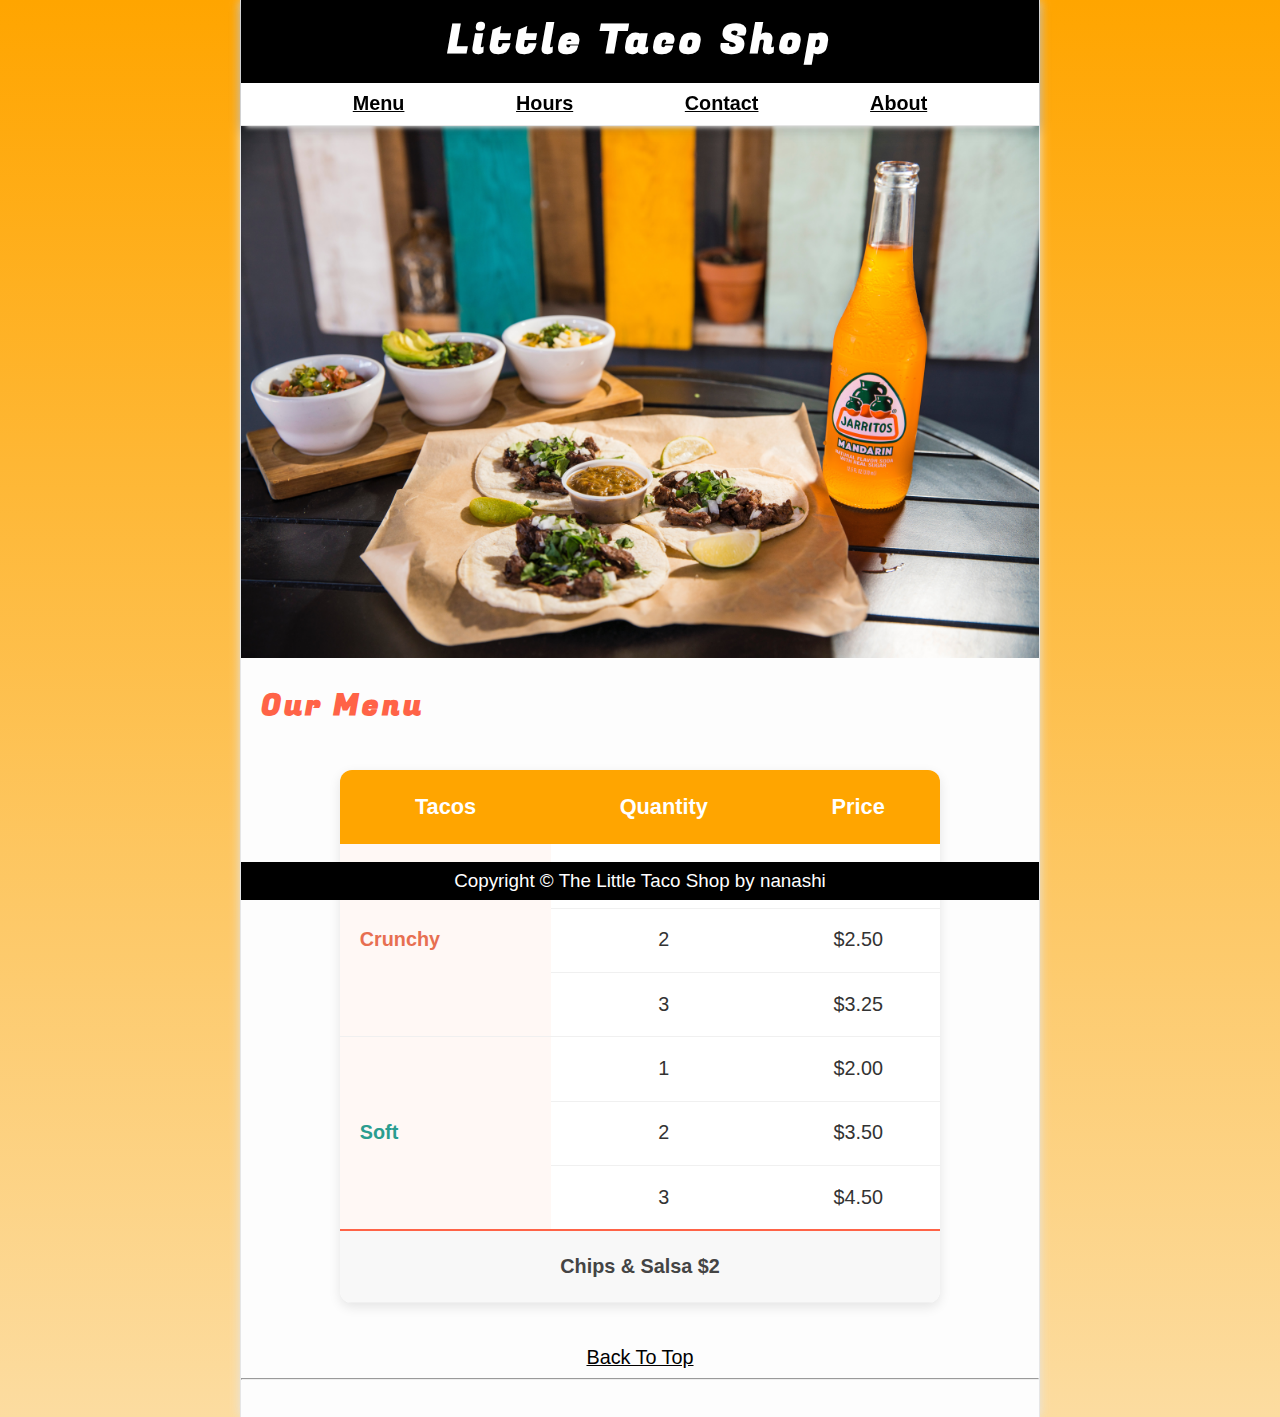
<file: index.html>
<!DOCTYPE html>
<html lang="en">

<head>
    <meta charset="UTF-8">
    <meta name="viewport" content="width=device-width, initial-scale=1.0">
    <meta name="author" content="Dave Gray">
    <meta name="description" content="The official website for The Little Taco Shop">
    <title>The Little Taco Shop</title>
    <link rel="icon" href="favicon.ico" type="image/x-icon">
    <link rel="stylesheet" href="css/style.css">
</head>

<body>
    <header class="header">
        <h1 class="header__h1">Little Taco Shop</h1>
        <nav class="header__nav">
            <ul class="header__ul">
                <li>
                    <a href="#menu">Menu</a>
                </li>
                <li>
                    <a href="hours.html">Hours</a>
                </li>
                <li>
                    <a href="contact.html">Contact</a>
                </li>
                <li>
                    <a href="about.html">About</a>
                </li>
            </ul>
        </nav>
    </header>

    <section class="hero">
        <h2 class="hero__h2">Bienvenidos!</h2>
        <figure>
            <img src="img/tacos_and_drink_1000x667.png" alt="Tacos and a Drink" title="We love tacos!" width="1000"
                height="667">
            <figcaption class="offscreen">
                Tacos and a Drink
            </figcaption>
        </figure>
    </section>

    <main class="main">
        <article id="menu" class="main__article menu">
            <h2 class="menu__h2">Our Menu</h2>
            <table class="menu__container">
                <caption class="offscreen">Our Tacos</caption>
                <thead>
                    <tr>
                        <th class="menu__header">Tacos</th>
                        <th class="menu__header" scope="col">Quantity</th>
                        <th class="menu__header" scope="col">Price</th>
                    </tr>
                </thead>
                <tbody>
                    <tr>
                        <th class="menu__item menu_cr" scope="row" rowspan="3">
                            Crunchy
                        </th>
                        <td class="menu__item">1</td>
                        <td class="menu__item">$1.50</td>
                    </tr>
                    <tr>
                        <td class="menu__item">2</td>
                        <td class="menu__item">$2.50</td>
                    </tr>
                    <tr>
                        <td class="menu__item">3</td>
                        <td class="menu__item">$3.25</td>
                    </tr>
                    <tr>
                        <th class="menu__item menu_sf" scope="row" rowspan="3">
                            Soft
                        </th>
                        <td class="menu__item">1</td>
                        <td class="menu__item">$2.00</td>
                    </tr>
                    <tr>
                        <td class="menu__item">2</td>
                        <td class="menu__item">$3.50</td>
                    </tr>
                    <tr>
                        <td class="menu__item">3</td>
                        <td class="menu__item">$4.50</td>
                    </tr>
                </tbody>
                <tfoot>
                    <tr>
                        <td class="menu__item menu_cs" colspan="3">
                            Chips &amp; Salsa $2
                        </td>
                    </tr>
                </tfoot>
            </table>
            <p class="center">
                <a href="#">Back To Top</a>
            </p>
        </article>
    </main>
    <hr>
    <footer class="footer">
        <p>
            <span class="nowrap">Copyright &copy;</span>
            <span class="nowrap">The Little Taco Shop by nanashi</span>
        </p>
    </footer>
</body>

</html>
</file>
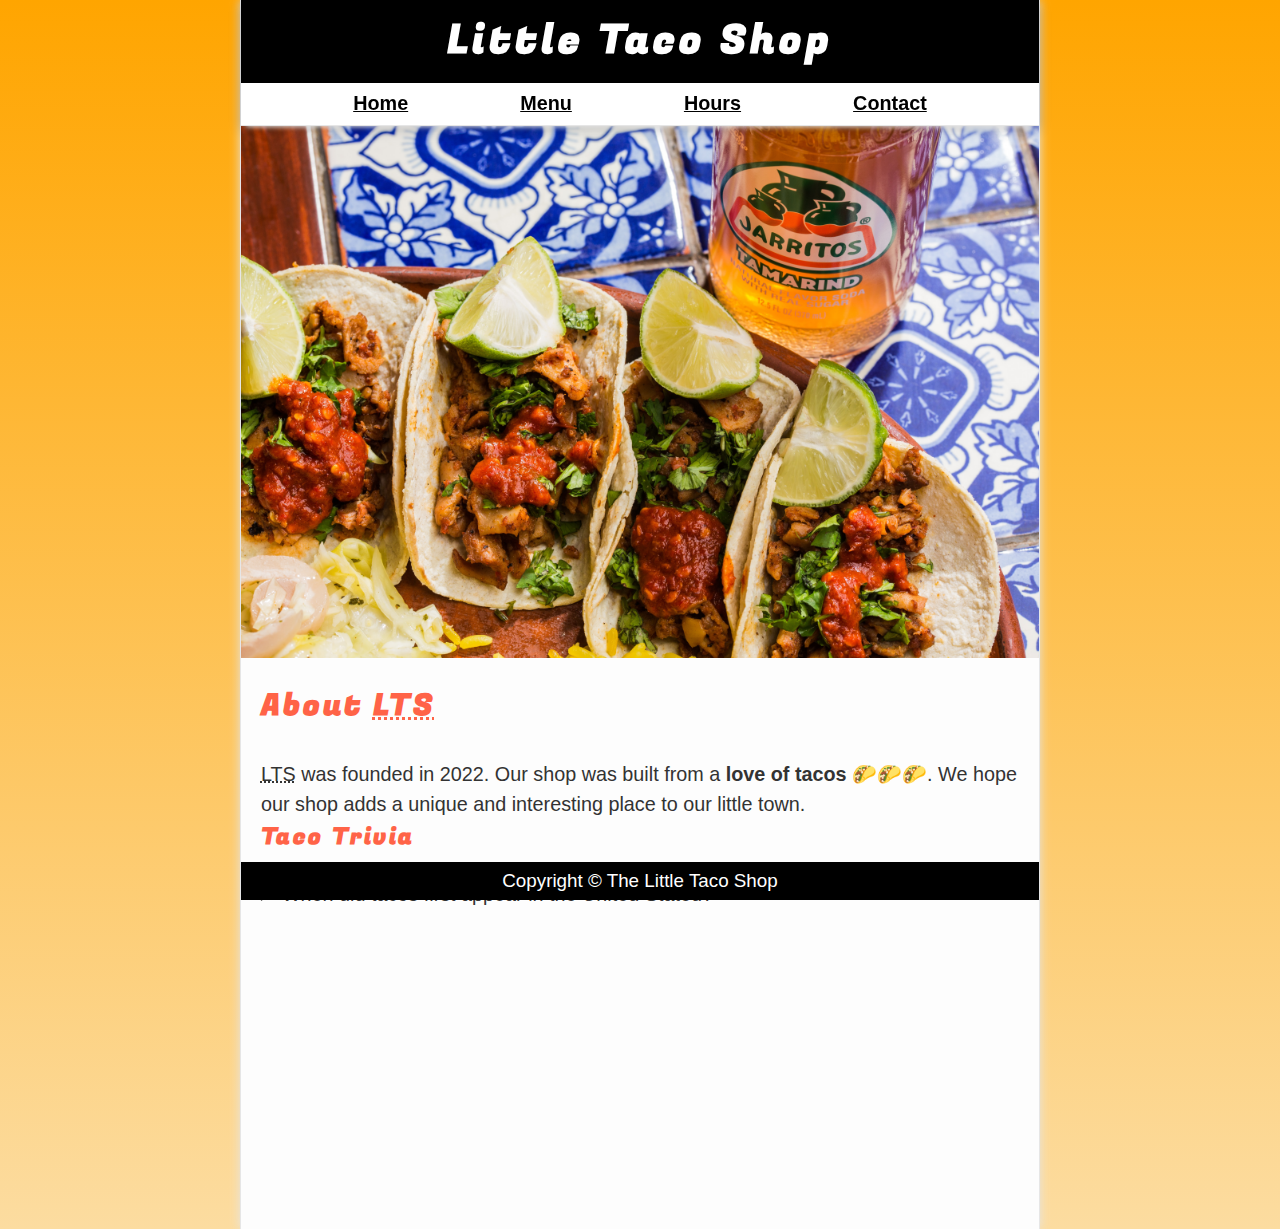
<file: about.html>
<!DOCTYPE html>
<html lang="en">

<head>
    <meta charset="UTF-8">
    <meta name="viewport" content="width=device-width, initial-scale=1.0">
    <meta name="author" content="Dave Gray">
    <meta name="description" content="About The Little Taco Shop">
    <title>About LTS</title>
    <link rel="icon" href="favicon.ico" type="image/x-icon">
    <link rel="stylesheet" href="css/style.css">
</head>

<body>
    <header class="header">
        <h1 class="header__h1">Little Taco Shop</h1>
        <nav class="header__nav">
            <ul class="header__ul">
                <li>
                    <a href="/">Home</a>
                </li>
                <li>
                    <a href="/index.html">Menu</a>
                </li>
                <li>
                    <a href="hours.html">Hours</a>
                </li>
                <li>
                    <a href="contact.html">Contact</a>
                </li>
            </ul>
        </nav>
    </header>

    <section class="hero">
        <figure>
            <img src="img/tacos_delicioso_1000x667.png" alt="Tacos Delicioso" title="Tacos Delicioso" width="1000"
                height="667">
            <figcaption class="offscreen">
                Try these Delicious Tacos
            </figcaption>
        </figure>
    </section>

    <main class="main">
        <article id="about" class="main__article about">
            <h2>About <abbr title="The Little Taco Shop">LTS</abbr></h2>
            <p>
                <abbr title="The Little Taco Shop">LTS</abbr> was founded in <time datetime="2022">2022</time>. Our shop
                was built from a <strong>love of tacos</strong> 🌮🌮🌮. We hope our shop adds a unique and interesting
                place to our little town.
            </p>
            <aside class="about_trivia">
                <h3>Taco Trivia</h3>
                <details>
                    <summary>When did tacos first appear in the United Stated?</summary>
                    <p class="about__trivia-answer">
                        Jeffrey M. Pilcher, taco historian and professor of history at the University of Minnesota, says
                        the earliest mention of tacos in the United States are in a newspaper from <time
                            datetime="1905">1905</time>. (Source: <cite><a
                                href="https://www.smithsonianmag.com/arts-culture/where-did-the-taco-come-from-81228162/"
                                target="_blank">Smithsonian Magazine</a></cite>)
                    </p>
                </details>
            </aside>
        </article>
    </main>

    <footer class="footer">
        <p>
            <span class="nowrap">Copyright &copy;</span>
            <span class="nowrap">The Little Taco Shop</span>
        </p>
    </footer>

</body>

</html>
</file>
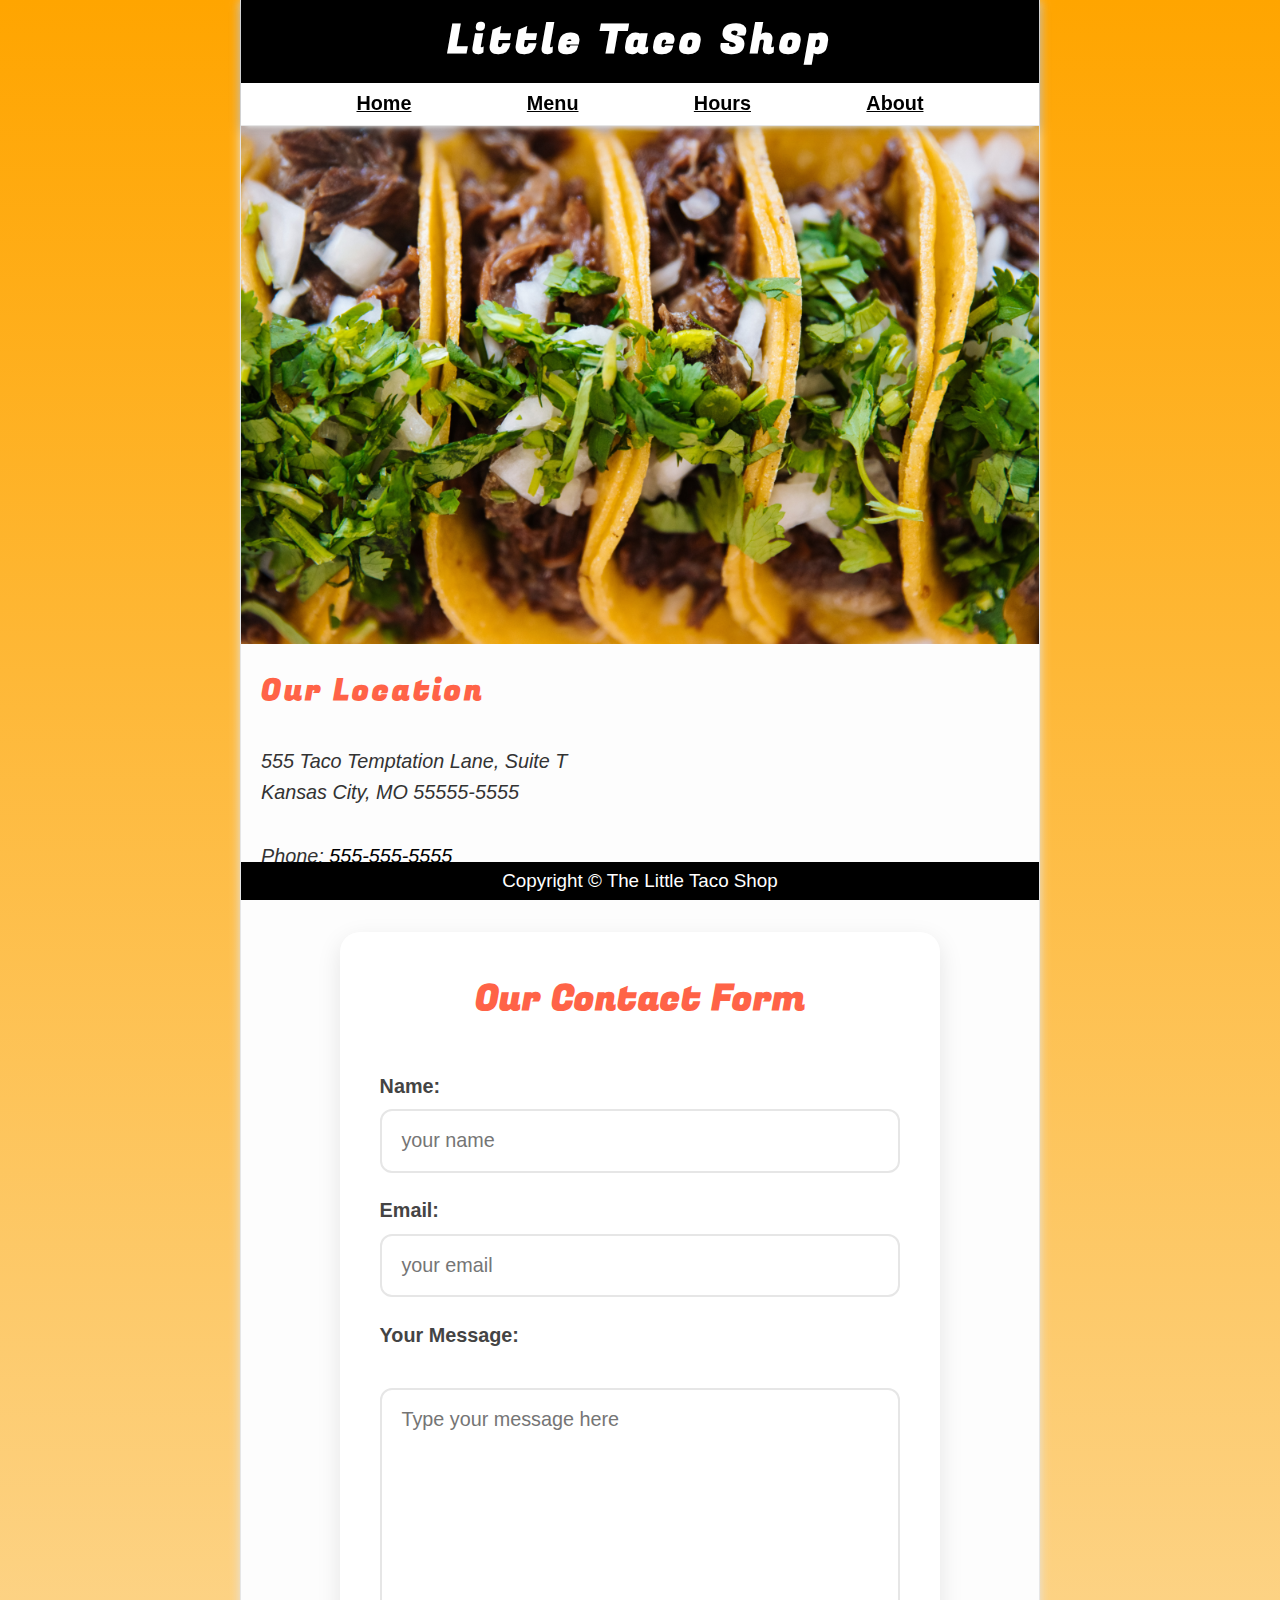
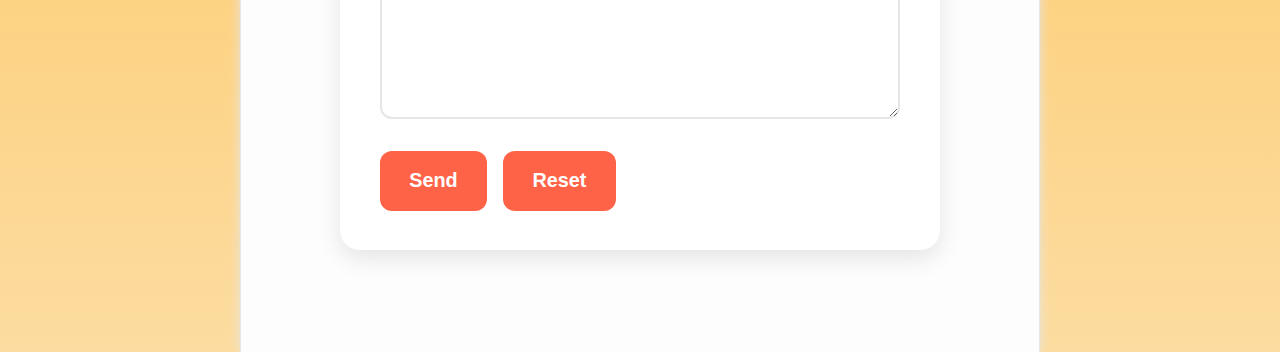
<file: contact.html>
<!DOCTYPE html>
<html lang="en">

<head>
    <meta charset="UTF-8">
    <meta name="viewport" content="width=device-width, initial-scale=1.0">
    <meta name="author" content="Dave Gray">
    <meta name="description" content="Contact information for The Little Taco Shop">
    <title>Contact Us - LTS</title>
    <link rel="icon" href="favicon.ico" type="image/x-icon">
    <link rel="stylesheet" href="css/style.css">
</head>

<body>
    <header class="header">
        <h1 class="header__h1">Little Taco Shop</h1>
        <nav class="header__nav">
            <ul class="header__ul">
                <li>
                    <a href="/">Home</a>
                </li>
                <li>
                    <a href="/#menu">Menu</a>
                </li>
                <li>
                    <a href="hours.html">Hours</a>
                </li>
                <li>
                    <a href="about.html">About</a>
                </li>
            </ul>
        </nav>
    </header>

    <article class="hero">
        <figure>
            <img src="img/tacos_close_up_1000x649.png" alt="Little Taco Shop Tacos" title="Tacos ready to eat!"
                width="1000" height="649">
            <figcaption class="offscreen">
                Little Taco Shop Tacos
            </figcaption>
        </figure>
    </article>

    <main class="main">
        <article class="main__article">
            <h2>Our Location</h2>
            <address>
                555 Taco Temptation Lane, Suite T<br>
                Kansas City, MO 55555-5555
                <br><br>
                Phone: <a href="tel:+5555555555">555-555-5555</a>
            </address>
        </article>

        <article class="main__article contact">
            <h2 class="contact__h2">Our Contact Form</h2>
            <form action="https://httpbin.org/get" method="get" class="contact__form">
                <fieldset class="contact__fieldset">
                    <legend class="offscreen">Send Us A Message</legend>
                    <p class="contact__p">
                        <label class="contact__label" for="name">Name:</label>
                        <input class="contact__input" type="text" name="name" id="name" placeholder="your name"
                            required>
                    </p>
                    <p class="contact__p">
                        <label class="contact__label" for="email">Email:</label>
                        <input class="contact__input" type="email" name="email" id="email" placeholder="your email"
                            required>
                    </p>
                    <p class="contact__p">
                        <label class="contact__label" for="message">Your Message:</label>
                        <br>
                        <textarea class="contact__textarea" name="message" id="message" cols="30" rows="10"
                            placeholder="Type your message here"></textarea>
                    </p>
                </fieldset>
                <button class="contact__button" type="submit">Send</button>
                <button class="contact__button" type="reset">Reset</button>
            </form>
        </article>
    </main>
    <footer class="footer">
        <p>
            <span class="nowrap">Copyright &copy;</span>
            <span class="nowrap">The Little Taco Shop</span>
        </p>
    </footer>
</body>

</html>
</file>
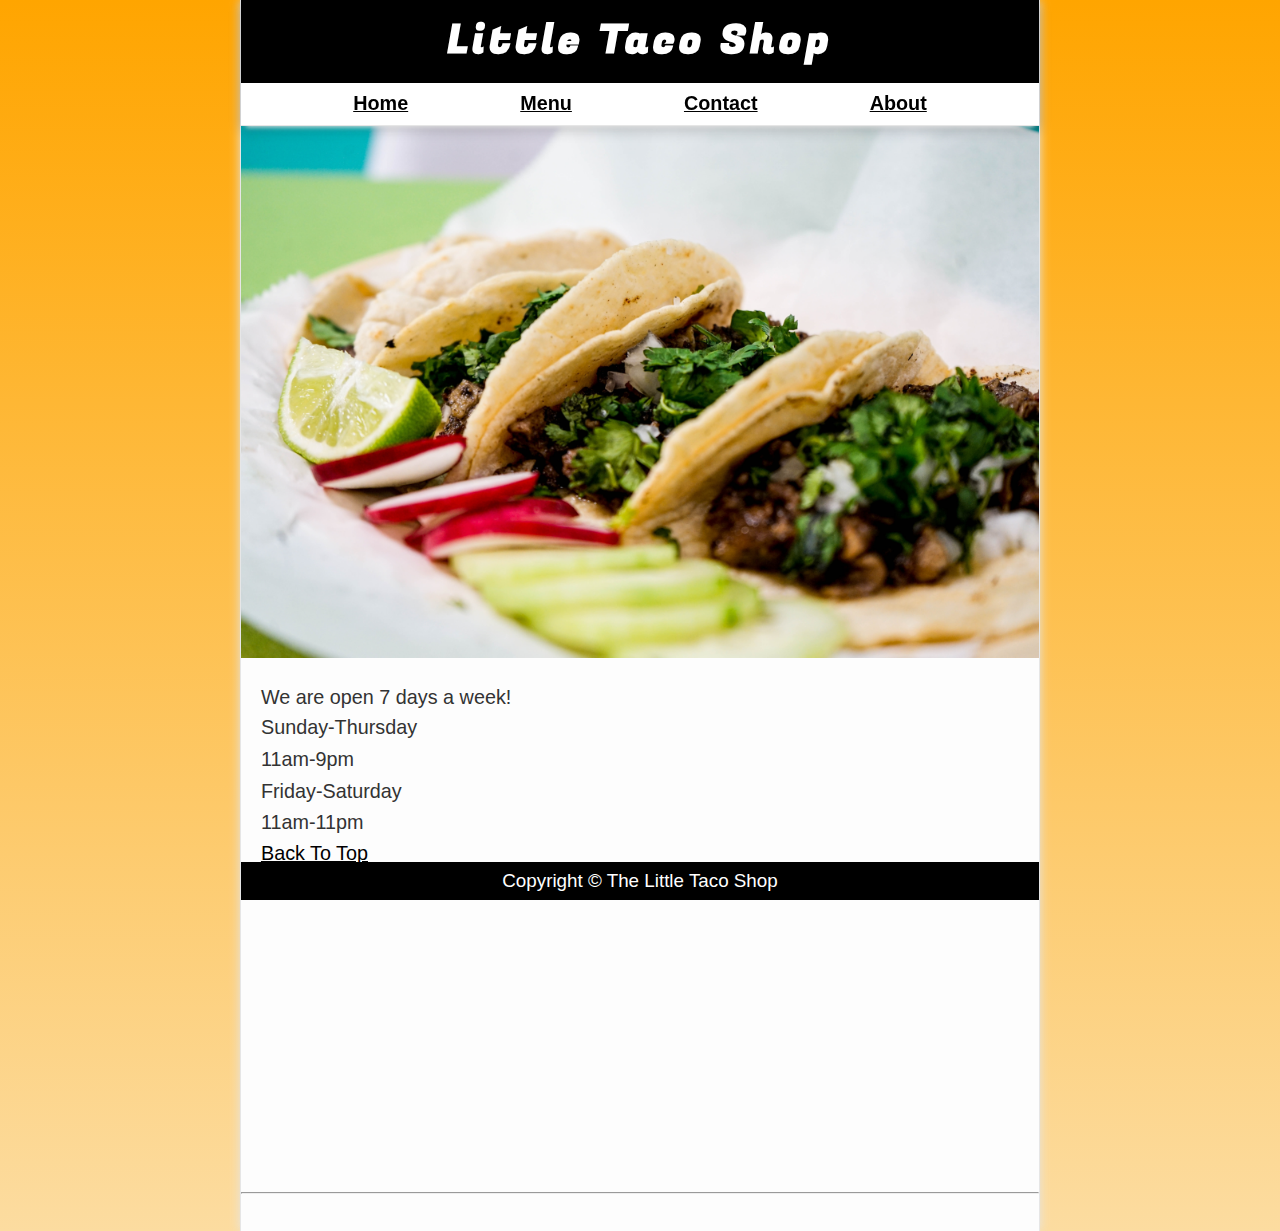
<file: hours.html>
<!DOCTYPE html>
<html lang="en">

<head>
    <meta charset="UTF-8">
    <meta name="viewport" content="width=device-width, initial-scale=1.0">
    <meta name="author" content="Dave Gray">
    <meta name="description" content="Store Hours for The Little Taco Shop">
    <title>LTS Hours</title>
    <link rel="icon" href="favicon.ico" type="image/x-icon">
    <link rel="stylesheet" href="css/style.css">
</head>

<body>
    <header class="header">
        <h1 class="header__h1">Little Taco Shop</h1>
        <nav class="header__nav">
            <ul class="header__ul">
                <li>
                    <a href="/">Home</a>
                </li>
                <li>
                    <a href="/#menu">Menu</a>
                </li>
                <li>
                    <a href="contact.html">Contact</a>
                </li>
                <li>
                    <a href="about.html">About</a>
                </li>
            </ul>
        </nav>
    </header>

    <section class="hero">
        <figure>
            <img src="img/tacos_tray_1000x667.png" alt="A Tray of Tasty Tacos" title="We love trays of tacos!"
                width="1000" height="667">
            <figcaption class="offscreen">
                A Tray of Tasty Tacos
            </figcaption>
        </figure>
    </section>

    <main class="main">
        <article class="main__article">
            <p>
                We are open 7 days a week!
            </p>
            <dl>
                <dt>Sunday-Thursday</dt>
                <dd>11am-9pm</dd>
                <dt>Friday-Saturday</dt>
                <dd>11am-11pm</dd>
            </dl>
            <p>
                <a href="#">Back To Top</a>
            </p>
        </article>
    </main>
    <hr>
    <footer class="footer">
        <p>
            <span class="nowrap">Copyright &copy;</span>
            <span class="nowrap">The Little Taco Shop</span>
        </p>
    </footer>
</body>

</html>
</file>
<file: css/style.css>
@import url("https://fonts.googleapis.com/css2?family=Fugaz+One&family=Nunito&display=swap");

/* || RESET */
*,
*::after,
*::before {
  margin: 0;
  padding: 0;
  box-sizing: border-box;
}

img {
  display: block;
  max-width: 100%;
  height: auto;
}

input,
button,
textarea {
  font: inherit;
}

/* || VARIABLES */

:root {
  /* FONTS */
  --FF: "Nunito", sans-serif;
  --FF-HEADINGS: "Fugaz One", cursive;
  --FS: clamp(1rem, 2.2vh, 1.5rem);

  /* COLORS */
  --BGCOLOR: orange;
  --BGCOLOR-FADE: rgb(252, 220, 160);
  --BGIMAGE: linear-gradient(to bottom, var(--BGCOLOR), var(--BGCOLOR-FADE));
  --BODY-BGCOLOR: #fff;
  --FONT-COLOR: #000;
  --BORDER-COLOR: #333;
  --HIGHLIGHT-COLOR: rgb(51, 178, 51);
  --LINK-COLOR: #000;
  --LINK-HOVER: hsla(0, 0%, 0%, 0.6);
  --LINK-ACTIVE: orange;
  --HEADER-BGCOLOR: #000;
  --HEADER-COLOR: #fff;
  --NAV-BGCOLOR: #fff;
  --HERO-BGCOLOR: rgba(51, 178, 51, 0.75);
  --HERO-COLOR: white;

  /* BORDERS */
  --BORDERS: 1px solid var(--BORDER-COLOR);

  /* STANDARD PADDING */
  --PADDING-TB: 0.25em;
  --PADDING-SIDE: 2.5%;

  /* STANDARD MARGIN */
  --MARGIN: clamp(1em, 2.5vh, 1.5em), 0;

  /* CONTACT SESSION */
  --HEADER-COLOR: #fff;
  --TEXT-COLOR: #333;
  --BG-COLOR: #fdfdfd;
  --HIGHLIGHT-COLOR: #ff6347; /* Tomato red */
  --HIGHLIGHT-HOVER: #ff7f50;
  --BORDER-COLOR: #e6e6e6;
  --SHADOW-COLOR: rgba(0, 0, 0, 0.1);
  --FONT: "Poppins", sans-serif;

  /* ABOUT SESSION*/
  --clr-primary: #ff7b00;
  --clr-primary-dark: #cc6100;
  --clr-bg: #fffaf5;
  --clr-text: #222;
  --clr-accent: #ffb347;
  --max-width: 1000px;
  --transition: all 0.3s ease;
}

/* || UTILITY CLASSES */
.offscreen {
  position: absolute;
  left: -10000px;
}

.nowrap {
  white-space: nowrap;
}

.center {
  text-align: center;
}

/* || GENERAL STYLES */

html {
  scroll-behavior: smooth;
  font-size: var(--FS);
  font-family: var(--FF);
  background-color: var(--BGCOLOR);
  background-image: var(--BGIMAGE);
}

body {
  min-height: 100vh;
  max-width: 800px;
  margin: 0 auto;
  border-left: var(--BORDERS);
  border-right: var(--BORDERS);
  box-shadow: 0 0 10px var(--BORDER-COLOR);
  font-family: var(--FONT);
  background-color: var(--BG-COLOR);
  color: var(--TEXT-COLOR);
  padding: 0;
  line-height: 1.6;
}

h1,
h2,
h3 {
  font-family: var(--FF-HEADINGS);
  letter-spacing: 0.1em;
}

h2,
h3 {
  margin-bottom: 1em;
  color: var(--HIGHLIGHT-COLOR);
}

p {
  line-height: 1.5;
}

a:any-link {
  color: var(--LINK-COLOR);
}

a:hover,
a:focus-visible {
  color: var(--LINK-HOVER);
}

a:active {
  color: var(--LINK-ACTIVE);
}

/* || HEADER */

.header {
  background: linear-gradient(135deg, var(--clr-primary), var(--clr-primary-dark));
  color: white;
  position: sticky;
  top: 0;
  z-index: 1;
  box-shadow: 0 4px 12px rgba(0, 0, 0, 0.2);
}

.header__h1 {
  text-align: center;
  background-color: var(--HEADER-BGCOLOR);
  color: var(--HEADER-COLOR);
  padding: var(--PADDING-TB) var(--PADDING-SIDE);
}

.header__nav {
  background-color: var(--NAV-BGCOLOR);
  border-bottom: var(--BORDERS);
  font-weight: bold;
  box-shadow: 0 6px 5px -5px var(--BORDER-COLOR);
}

.header__ul {
  padding: var(--PADDING-TB) var(--PADDING-SIDE);
  list-style-type: none;
  display: flex;
  justify-content: space-evenly;
  gap: 1rem;
}

/* || HERO */

.hero {
  position: relative;
}

.hero__h2 {
  background-color: var(--HERO-BGCOLOR);
  color: var(--HERO-COLOR);
  padding: 0.25em 0.5em;
  letter-spacing: 0.1rem;
  text-shadow: 2px 2px 5px var(--BORDER-COLOR);
  position: absolute;
  top: -100px;
  left: 20px;
  animation: showWelcome 0.5s ease-in-out 1s forwards;
}

@keyframes showWelcome {
  0% {
    top: -20px;
    transform: skew(0deg, -5deg) scaleY(0);
  }

  80% {
    top: 30px;
    transform: skew(10deg, -5deg) scaleY(1.2);
  }

  100% {
    top: 20px;
    transform: skew(-10deg, -5deg) scaleY(1);
  }
}

/* ||FOOTER */

.footer {
  position: sticky;
  bottom: 0;
  background: var(--clr-primary-dark);
  background-color: var(--HEADER-BGCOLOR);
  color: var(--HEADER-COLOR);
  padding: var(--PADDING-TB) var(--PADDING-SIDE);
  text-align: center;
  font-size: 0.95rem;
}

/* || MAIN */

.main {
  padding: var(--PADDING-TB) var(--PADDING-SIDE);
}

.main__article {
  scroll-margin-top: 6.5rem;
  margin: var(--MARGIN);
}

.main__article:first-child {
  margin-top: 1em;
}

.main__article:last-child {
  min-height: calc(100vh - 20rem);
}

/* || ABOUT */

.about__trivia {
  margin: var(--MARGIN);
}

.about__trivia-answer {
  margin-top: 1em;
}

/* || CONTACT */

.contact {
  background: #fff;
  border-radius: 20px;
  padding: 2rem;
  max-width: 600px;
  margin: 3rem auto;
  box-shadow: 0 8px 25px var(--SHADOW-COLOR);
  transition: transform 0.3s ease, box-shadow 0.3s ease;
}

.contact:hover {
  transform: translateY(-4px);
  box-shadow: 0 10px 30px rgba(0, 0, 0, 0.12);
}

.contact__h2 {
  text-align: center;
  font-size: 1.8rem;
  color: var(--HIGHLIGHT-COLOR);
  margin-bottom: 1rem;
  letter-spacing: 0.5px;
}

.contact__fieldset {
  border: none;
  margin: 0;
  padding: 0;
}

.contact__p {
  margin: 1.2em 0;
}

.contact__label {
  display: block;
  font-weight: 600;
  margin-bottom: 0.4em;
  color: #444;
}

.contact__input,
.contact__textarea {
  padding: 0.75em 1em;
  border-radius: 12px;
  border: 2px solid var(--BORDER-COLOR);
  width: 100%;
  font-size: 1rem;
  transition: border-color 0.3s ease, box-shadow 0.3s ease;
}

.contact__input:focus,
.contact__textarea:focus {
  border-color: var(--HIGHLIGHT-COLOR);
  outline: none;
  box-shadow: 0 0 8px rgba(255, 99, 71, 0.2);
}

.contact__textarea {
  resize: vertical;
  min-height: 120px;
}

/* ===== Buttons ===== */
.contact__button {
  padding: 0.7em 1.5em;
  border-radius: 12px;
  background-color: var(--HIGHLIGHT-COLOR);
  color: var(--HEADER-COLOR);
  border: none;
  font-size: 1rem;
  font-weight: 600;
  cursor: pointer;
  transition: background-color 0.3s ease, transform 0.2s ease;
  margin-right: 0.5em;
}

.contact__button:hover {
  background-color: var(--HIGHLIGHT-HOVER);
  transform: translateY(-2px);
}

/* ===== Responsive ===== */
@media (max-width: 600px) {
  .contact {
    padding: 1.5rem;
    margin: 2rem 1rem;
  }

  .contact__button {
    width: 100%;
    margin-bottom: 0.8em;
  }
}

/* || MENU */
.menu__container {
  width: 100%;
  max-width: 600px;
  margin: 2rem auto;
  border-collapse: collapse;
  font-family: "Poppins", sans-serif;
  background: #fff;
  border-radius: 12px;
  overflow: hidden;
  box-shadow: 0 4px 12px rgba(0, 0, 0, 0.1);
}

/* Header styling */
.menu__header {
  background-color: var(--BGCOLOR);
  color: #fff;
  text-align: center;
  font-weight: bold;
  padding: 1rem;
  font-size: 1.1rem;
}

/* Table cell styling */
.menu__item {
  padding: 0.8rem 1rem;
  text-align: center;
  border-bottom: 1px solid #f0f0f0;
  font-size: 1rem;
  color: #333;
}

/* First column (Taco type) highlight */
.menu__item[scope="row"] {
  text-align: left;
  font-weight: 600;
  background-color: #fff8f5;
}

/* Row hover effect */
.menu__container tbody tr:hover {
  background-color: #fff1eb;
  transition: 0.3s ease;
}

/* Footer styling */
.menu__container tfoot td {
  background-color: #f8f8f8;
  font-weight: bold;
  color: #444;
  text-align: center;
  padding: 1rem;
  border-top: 2px solid #ff6347;
}

/* Optional: Different taco type colors */
.menu_cr {
  color: #e76f51; /* Crunchy */
}

.menu_sf {
  color: #2a9d8f; /* Soft */
}

.menu_cs {
  color: #264653; /* Chips & Salsa */
}

/* ==========================
   Responsive Design
   ========================== */
@media (max-width: 768px) {
    .header__h1 {
        font-size: 1.6rem;
    }

    .main__article h2 {
        font-size: 1.5rem;
    }

    .hero img {
        width: 95%;
    }
}
</file>
